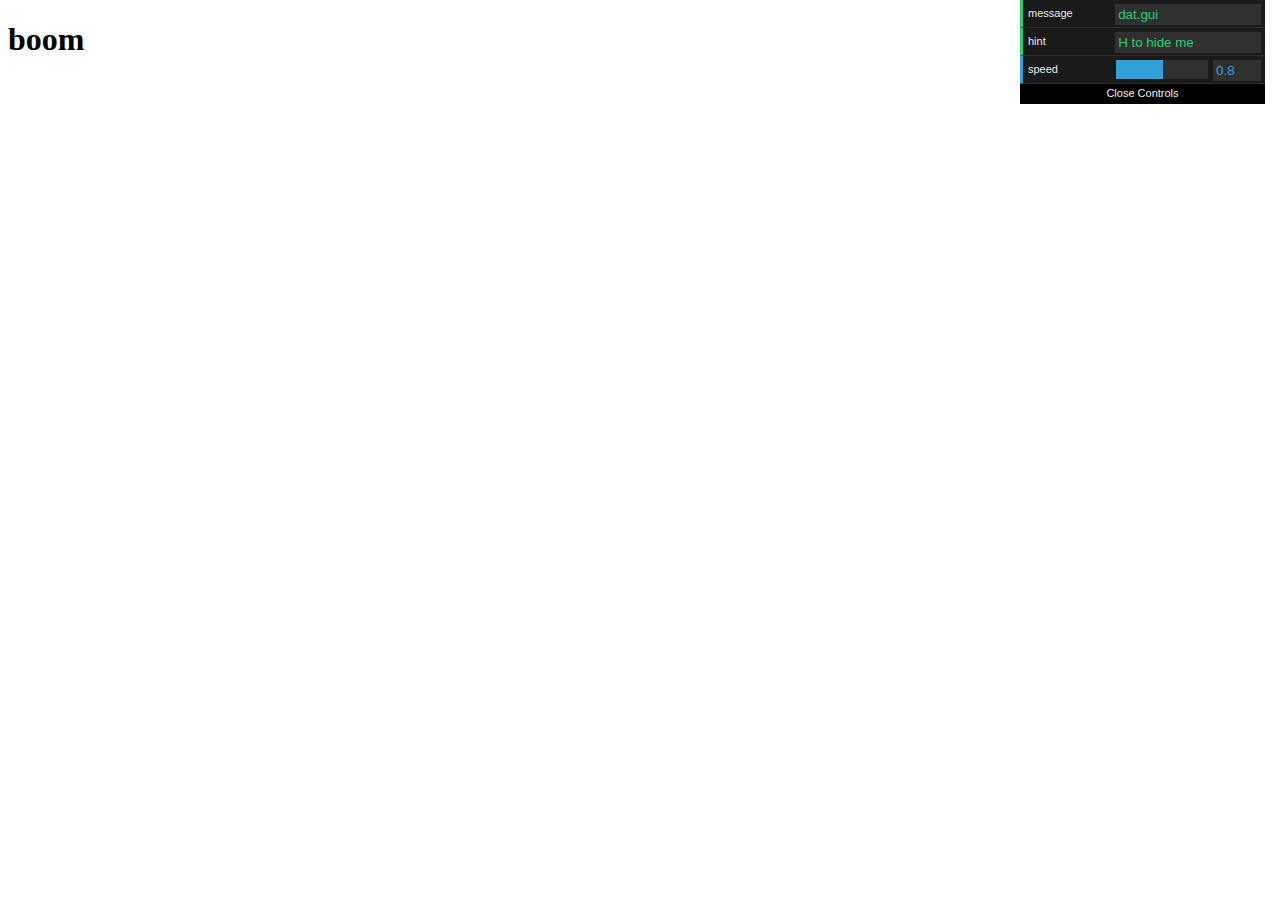
<file: web stufffffff/try datgui/index.html>
<!DOCTYPE html>
<html lang="en">

<head>
    <meta charset="UTF-8">
    <meta name="viewport" content="width=device-width, initial-scale=1.0">
    <meta http-equiv="X-UA-Compatible" content="ie=edge">
    <title>datgui</title>
    <script type="text/javascript" src="dat.gui.js"></script>
</head>

<body>
    <h1 id="content">boom</h1>
</body>

</html>

<script type="text/javascript">
    var FizzyText = function () {
        this.message = 'dat.gui';
        this.speed = 0.8;
        this.hint = 'H to hide me';
    };

    var text = new FizzyText();
    var gui = new dat.GUI();
    gui.add(text, 'message');
    gui.add(text, 'hint');
    var speed =  gui.add(text, 'speed', -100, 100);

    speed.onChange(function (value) {
        document.getElementById("content").innerHTML = parseInt(value);
    });

</script>
</file>
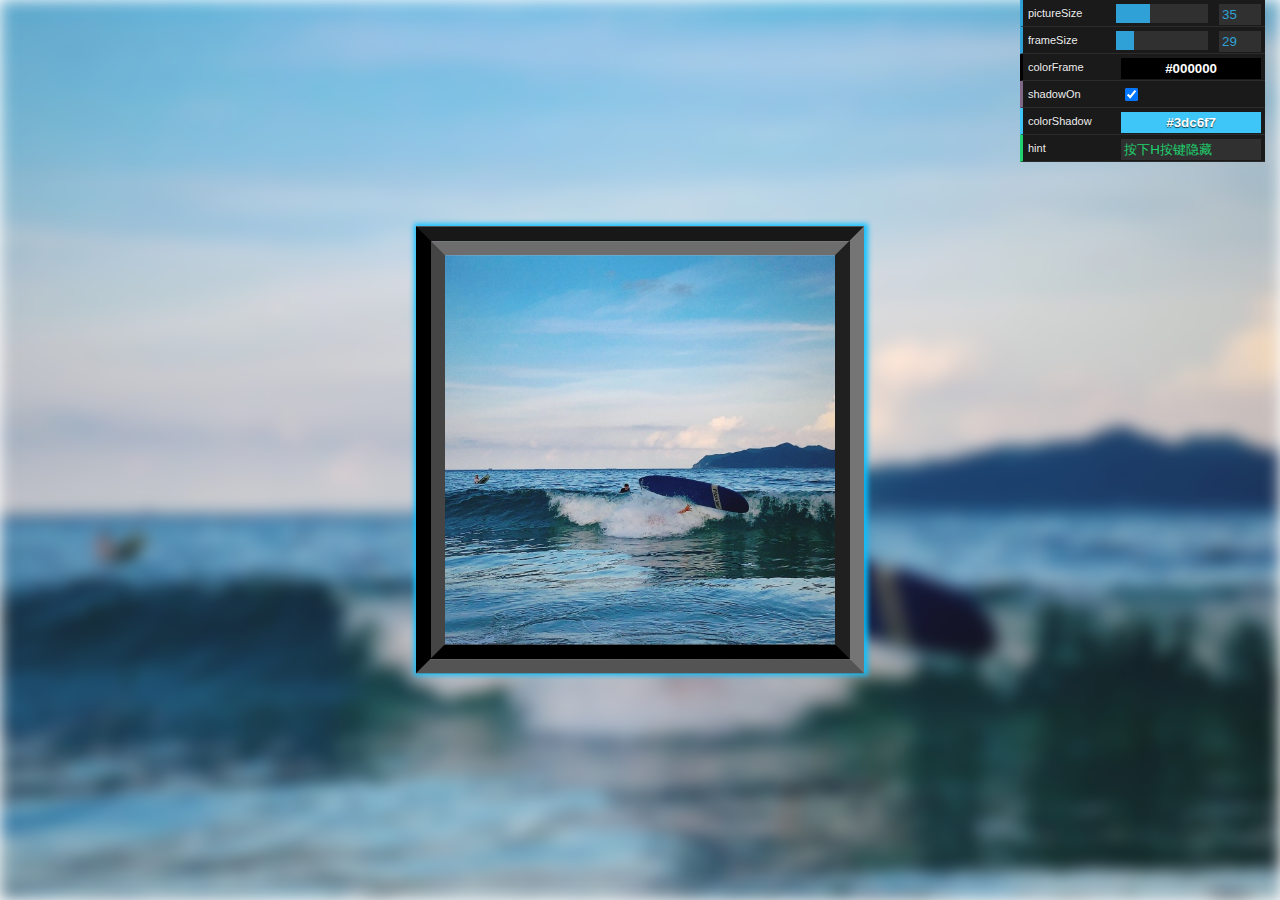
<file: web stufffffff/home screen/Wall Paper.html>
<!DOCTYPE html>
<html lang="en">

<head>
    <meta charset="UTF-8">
    <script type="text/javascript" src="dat.gui.js"></script>
    <script type="text/javascript" src="control.js"></script>
    <link rel="stylesheet" type="text/css" href="painting.css">
    <meta name="viewport" content="width=device-width, initial-scale=1.0">
    <meta http-equiv="X-UA-Compatible" content="ie=edge">
    <title>Painting</title>
</head>


<body>
<div class="bg-image"></div>

<style>
img{
    width:35%;
}
</style>

    <img id="art" class="shadow centered frame" src="painting.jpg" alt="sea!" >

<p id="content"></p>
</body>

</html>

<script>
//加入 dat gui
var text = new FizzyText();
var gui = new dat.GUI();

//可以调整“相框”相的大小 百分比设置，范围15-70
var pictureSize = gui.add(text, 'pictureSize',15,70);
pictureSize.onChange(function (value) {
    let art_size =  value + '%'
    document.getElementById("art").style.width =art_size;
});

//可以调整“相框”框的大小
var frameSize = gui.add(text, 'frameSize',0,150);
frameSize.onChange(function (value) {
    let art_size =  value + 'px';
    document.getElementById("art").style.borderWidth = art_size;
});

//可以调整“相框”的颜色
var colorFrame = gui.addColor(text, 'colorFrame',0,150);
colorFrame.onChange(function (value) {
    let art_size = value;
    document.getElementById("art").style.borderColor = art_size;
    // document.getElementById("content").innerHTML = art_size;

});

//可以关闭背景气氛光
var shadowOn = gui.add(text, 'shadowOn');
shadowOn.onChange(function (value) {
    let art_size = '1px 0px 5px 3px '+text.colorShadow;

    if(!value)
        document.getElementById("art").style.boxShadow = "none";    
    else
        document.getElementById("art").style.boxShadow = art_size;
});

//可以调整背景气氛光 -- 颜色
var colorShadow = gui.addColor(text, 'colorShadow',0,150);
colorShadow.onChange(function (value) {
    let art_size = '1px 0px 5px 3px '+value;
    document.getElementById("art").style.boxShadow = art_size;
    // document.getElementById("content").innerHTML = art_size;

});



//提示
gui.add(text, 'hint');

</script>
</file>
<file: web stufffffff/home screen/painting.css>
body, html {
    height: 100%;
    margin: 0;
    }

    * {
    box-sizing: border-box;
    }
.bg-image {
    height: 100%;
    /* width: 2000px; */
    /* The image used */
    background-image: url("painting.jpg");

    /* Add the blur effect */
    filter: blur(8px);
    -webkit-filter: blur(8px);

    /* Center and scale the image nicely */
    background-position: center;
    background-repeat: no-repeat;
    background-size: cover;
}

.centered {
    position: fixed;
    top: 50%;
    left: 50%;
    /* bring your own prefixes */
    transform: translate(-50%, -50%);
}

.frame {
    border-width: 29px;
    border-style: groove;
    border-color: rgb(109, 109, 109) rgb(117, 117, 117) rgba(0, 0, 0) rgb(69, 69, 69);
}

.shadow {
    box-shadow: 1px 0px 5px 3px #07c0ffed;
    
}

/* dat gui 不显示s */
.close-bottom{
    opacity: 0%;
}
</file>
